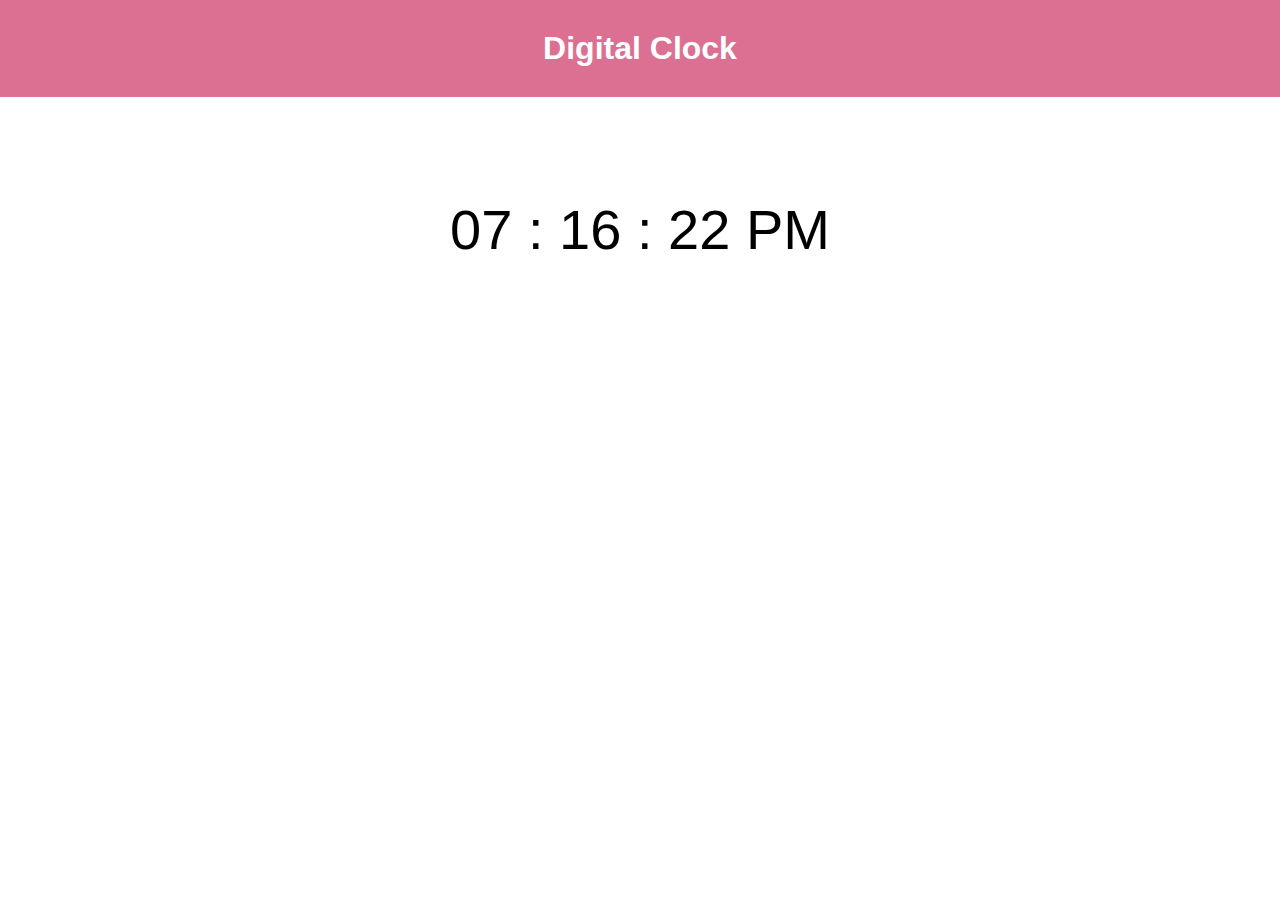
<file: clock/index.html>
<!DOCTYPE html>
<html lang="en">
<head>
    <meta charset="UTF-8">
    <meta http-equiv="X-UA-Compatible" content="IE=edge">
    <meta name="viewport" content="width=device-width, initial-scale=1.0">
    <link href="style.css" rel="stylesheet"> 
    <title>Clock</title>
</head>
<body>
    <nav>
        <div id="navbar">
          <div id="links">
              <h1>Digital Clock</h1>
            <!-- <a href="#digitalClock"></a>
            <a href="#circleClock">Circle Clock</a> -->
          </div>
        </div>
    </nav>
    <div id="digitalClock">
    </div>
    <!-- <div id="circleClock">
        <h1>Circle Clock</h1>
    </div> -->
    <script type="text/javascript" src="script.js"></script>
</body>
</html>
</file>
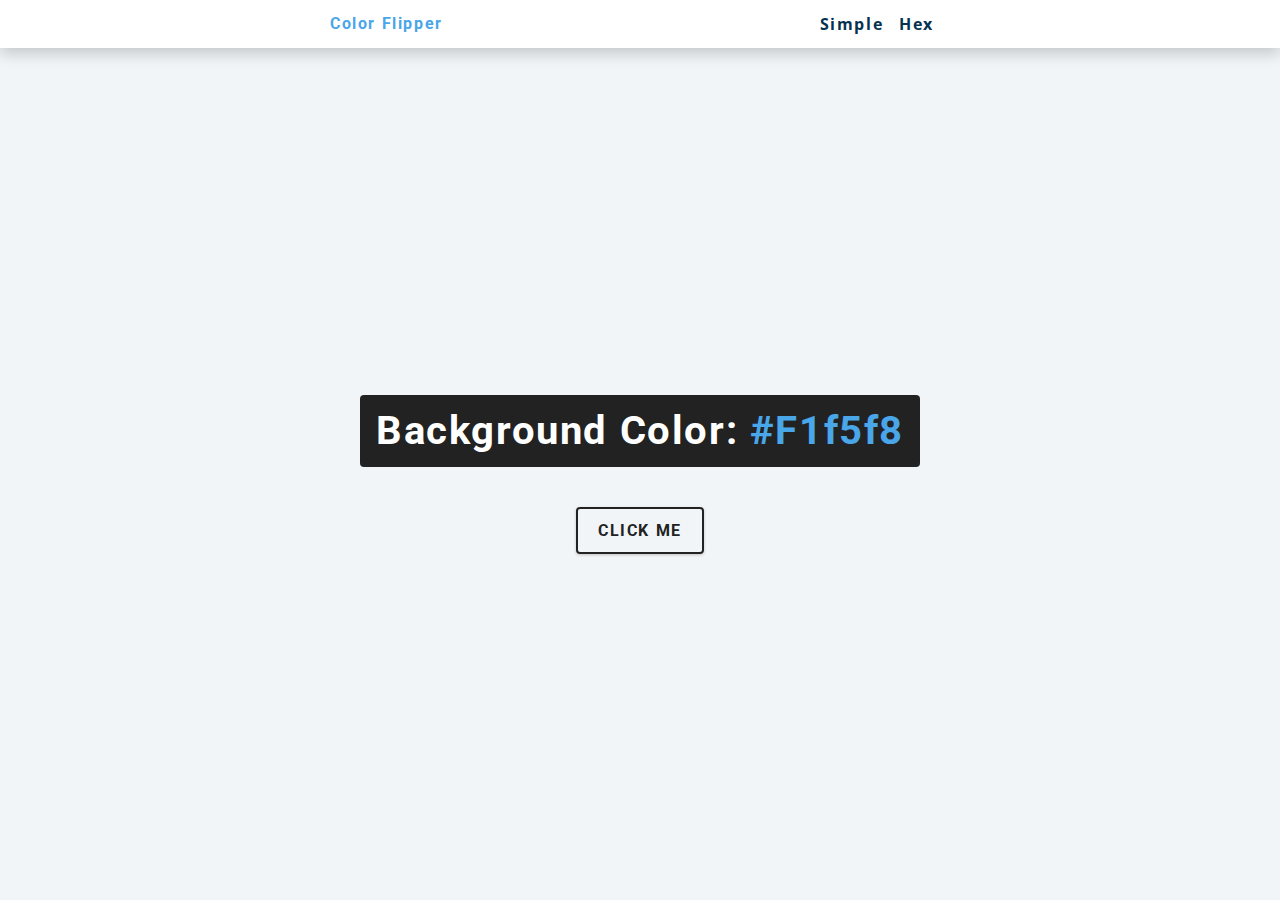
<file: color flipper/index.html>
<!DOCTYPE html>
<html lang="en">
<head>
    <meta charset="UTF-8">
    <meta http-equiv="X-UA-Compatible" content="IE=edge">
    <meta name="viewport" content="width=device-width, initial-scale=1.0">
    <link href="style.css" rel="stylesheet"> 
    <title>Color Flipper</title>
</head>
<body>
    <nav>
        <div class="nav-center">
            <h4>Color Flipper</h4>
            <ul class="nav-links">
                <li><a href="index.html">simple</a></li>
                <li><a href="hex.html">hex</a></li>
            </ul>
        </div>
    </nav>
    <main>
        <div class="container">
            <h2>background color: <span class="color">
                #f1f5f8
            </span></h2>
            <button class="btn btn-hero" id="btn">click me</button>
        </div>
    </main>

    <script src="script.js"></script>
</body>
</html>
</file>
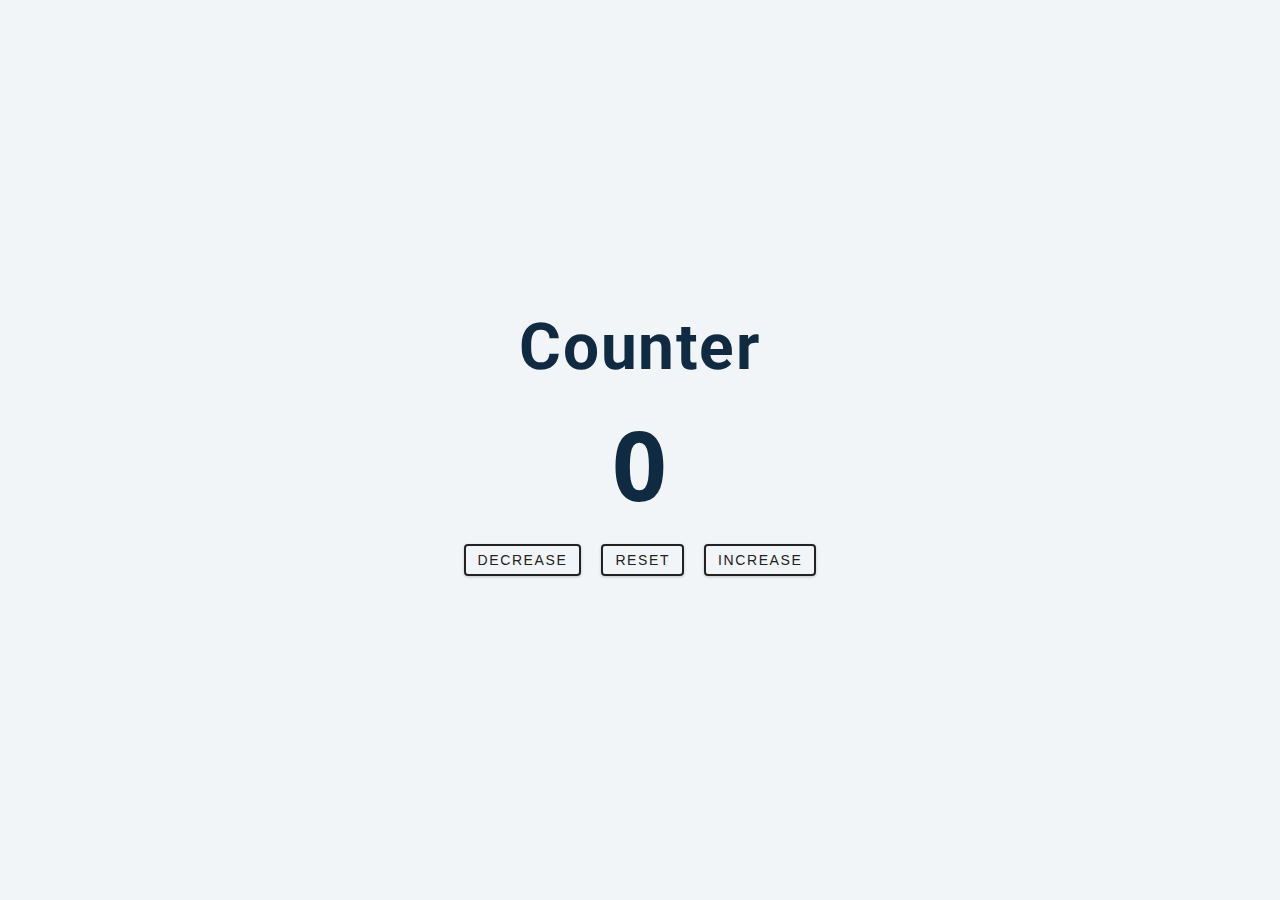
<file: counter/index.html>
<!DOCTYPE html>
<html lang="en">
<head>
    <meta charset="UTF-8">
    <meta http-equiv="X-UA-Compatible" content="IE=edge">
    <meta name="viewport" content="width=device-width, initial-scale=1.0">
    <link href="style.css" rel="stylesheet"> 
    <title>Counter</title>
</head>
<body>
    <main>
        <div class="container">
            <h1>Counter</h1>
            <span id="value">0</span>
            <div class="button-container">
                <button class="btn decrease">Decrease</button>
                <button class="btn reset">Reset</button>
                <button class="btn increase">Increase</button>
            </div>
        </div>
    </main>
    <script src="script.js"></script>
</body>
</html>
</file>
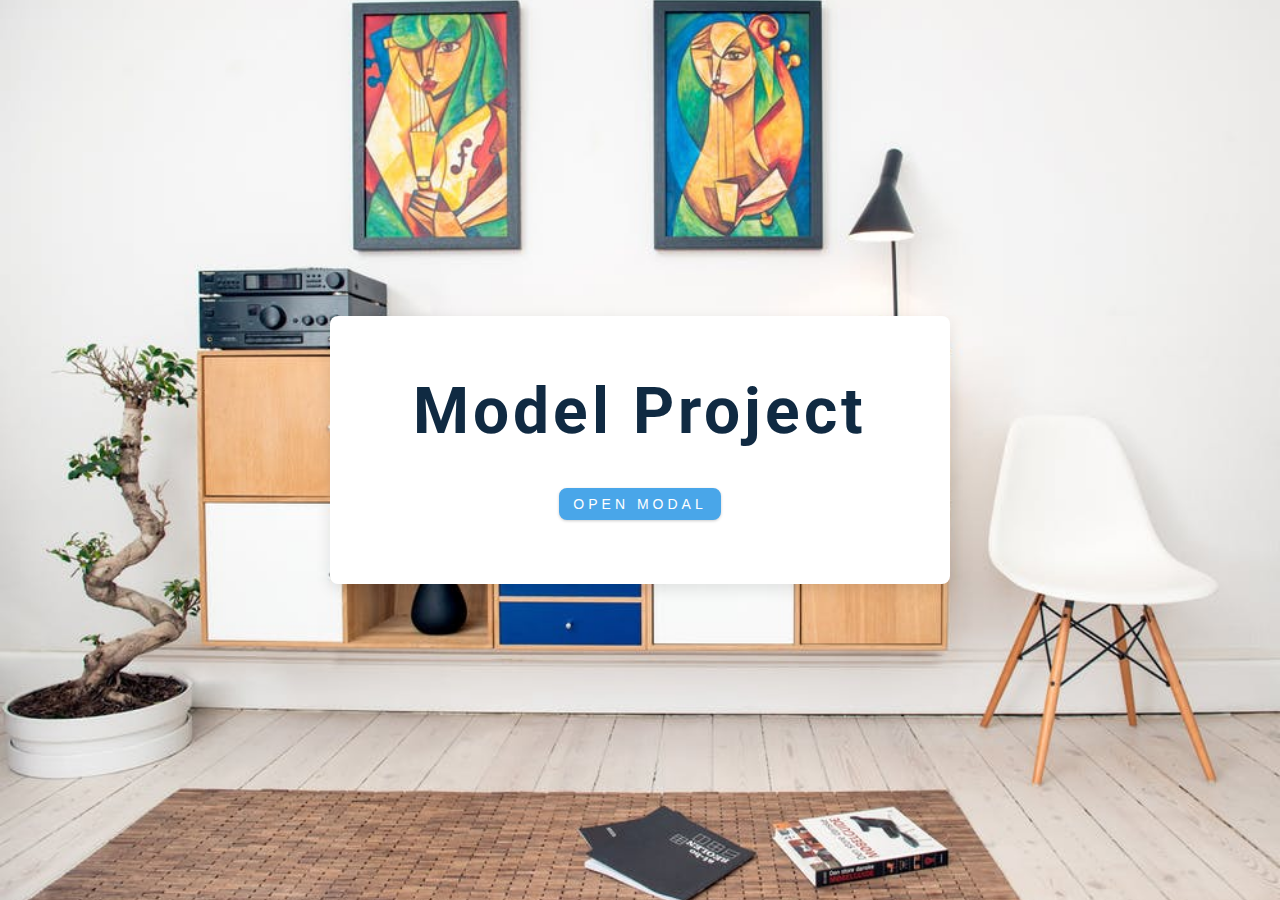
<file: modal/index.html>
<!DOCTYPE html>
<html lang="en">
<head>
    <meta charset="UTF-8">
    <meta http-equiv="X-UA-Compatible" content="IE=edge">
    <meta name="viewport" content="width=device-width, initial-scale=1.0">
    <link rel="stylesheet" href="https://cdnjs.cloudflare.com/ajax/libs/font-awesome/5.14.0/css/all.min.css"/>
    <link href="style.css" rel="stylesheet"> 
    <title>Modal</title>
</head>
<body>
    <header class="hero">
        <div class="banner">
            <h1>Model Project</h1>
            <button class="btn modal-btn">
                open modal
            </button>
        </div>
    </header>

    <div class="modal-overlay">
        <div class="modal-container">
            <h3>modal content</h3>
            <button class="close-btn">
                <i class="fas fa-times"></i>
            </button>
        </div>
    </div>
    <script src="script.js"></script>
</body>
</html>
</file>
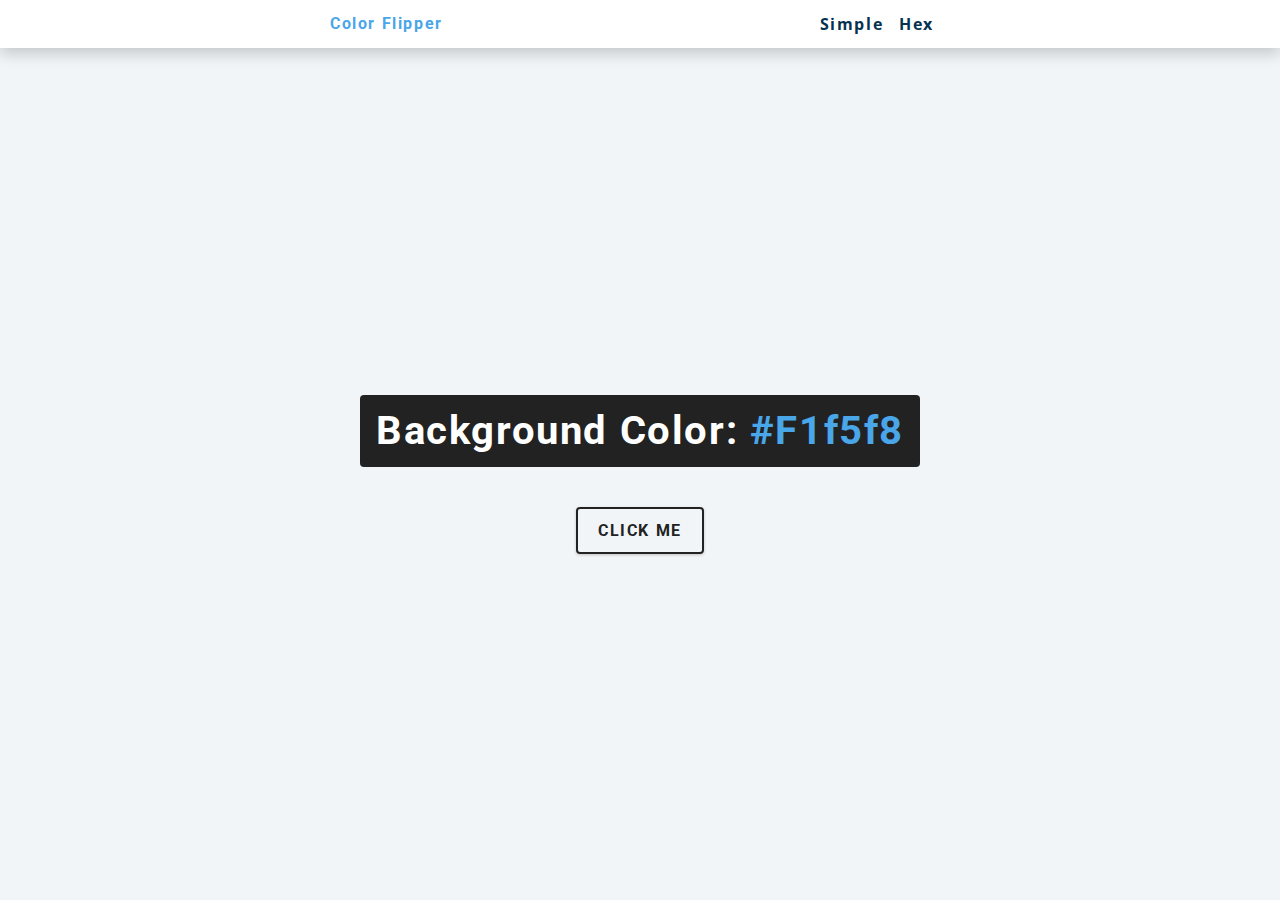
<file: color flipper/hex.html>
<!DOCTYPE html>
<html lang="en">
<head>
    <meta charset="UTF-8">
    <meta http-equiv="X-UA-Compatible" content="IE=edge">
    <meta name="viewport" content="width=device-width, initial-scale=1.0">
    <link href="style.css" rel="stylesheet"> 
    <title>Color Flipper</title>
</head>
<body>
    <nav>
        <div class="nav-center">
            <h4>Color Flipper</h4>
            <ul class="nav-links">
                <li><a href="index.html">simple</a></li>
                <li><a href="hex.html">hex</a></li>
            </ul>
        </div>
    </nav>
    <main>
        <div class="container">
            <h2>background color: <span class="color">
                #f1f5f8
            </span></h2>
            <button class="btn btn-hero" id="btn">click me</button>
        </div>
    </main>

    <script src="hex.js"></script>
</body>
</html>
</file>
<file: clock/style.css>
*{
    margin: 0;
    padding: 0;
}
#navbar{
    background-color: palevioletred;
    color: white;
    text-align: center;
}
#links{
    padding: 30px;
    font-family: "Open Sans", sans-serif;
}
#digitalClock, #circleClock{
    font-family: 'Orbitron', sans-serif;
    font-size: 56px;
    text-align: center;
    padding-top: 100px;
    padding-bottom: 40px;
    color: black;
}
</file>
<file: color flipper/style.css>
/*
=============== 
Fonts
===============
*/
@import url("https://fonts.googleapis.com/css?family=Open+Sans|Roboto:400,700&display=swap");

/*
=============== 
Variables
===============
*/

:root {
  /* dark shades of primary color*/
  --clr-primary-1: hsl(205, 86%, 17%);
  --clr-primary-2: hsl(205, 77%, 27%);
  --clr-primary-3: hsl(205, 72%, 37%);
  --clr-primary-4: hsl(205, 63%, 48%);
  /* primary/main color */
  --clr-primary-5: hsl(205, 78%, 60%);
  /* lighter shades of primary color */
  --clr-primary-6: hsl(205, 89%, 70%);
  --clr-primary-7: hsl(205, 90%, 76%);
  --clr-primary-8: hsl(205, 86%, 81%);
  --clr-primary-9: hsl(205, 90%, 88%);
  --clr-primary-10: hsl(205, 100%, 96%);
  /* darkest grey - used for headings */
  --clr-grey-1: hsl(209, 61%, 16%);
  --clr-grey-2: hsl(211, 39%, 23%);
  --clr-grey-3: hsl(209, 34%, 30%);
  --clr-grey-4: hsl(209, 28%, 39%);
  /* grey used for paragraphs */
  --clr-grey-5: hsl(210, 22%, 49%);
  --clr-grey-6: hsl(209, 23%, 60%);
  --clr-grey-7: hsl(211, 27%, 70%);
  --clr-grey-8: hsl(210, 31%, 80%);
  --clr-grey-9: hsl(212, 33%, 89%);
  --clr-grey-10: hsl(210, 36%, 96%);
  --clr-white: #fff;
  --clr-red-dark: hsl(360, 67%, 44%);
  --clr-red-light: hsl(360, 71%, 66%);
  --clr-green-dark: hsl(125, 67%, 44%);
  --clr-green-light: hsl(125, 71%, 66%);
  --clr-black: #222;
  --ff-primary: "Roboto", sans-serif;
  --ff-secondary: "Open Sans", sans-serif;
  --transition: all 0.3s linear;
  --spacing: 0.1rem;
  --radius: 0.25rem;
  --light-shadow: 0 5px 15px rgba(0, 0, 0, 0.1);
  --dark-shadow: 0 5px 15px rgba(0, 0, 0, 0.2);
  --max-width: 1170px;
  --fixed-width: 620px;
}
/*
=============== 
Global Styles
===============
*/

*,
::after,
::before {
  margin: 0;
  padding: 0;
  box-sizing: border-box;
}
body {
  font-family: var(--ff-secondary);
  background: var(--clr-grey-10);
  color: var(--clr-grey-1);
  line-height: 1.5;
  font-size: 0.875rem;
}
ul {
  list-style-type: none;
}
a {
  text-decoration: none;
}
h1,
h2,
h3,
h4 {
  letter-spacing: var(--spacing);
  text-transform: capitalize;
  line-height: 1.25;
  margin-bottom: 0.75rem;
  font-family: var(--ff-primary);
}
h1 {
  font-size: 3rem;
}
h2 {
  font-size: 2rem;
}
h3 {
  font-size: 1.25rem;
}
h4 {
  font-size: 0.875rem;
}
p {
  margin-bottom: 1.25rem;
  color: var(--clr-grey-5);
}
@media screen and (min-width: 800px) {
  h1 {
    font-size: 4rem;
  }
  h2 {
    font-size: 2.5rem;
  }
  h3 {
    font-size: 1.75rem;
  }
  h4 {
    font-size: 1rem;
  }
  body {
    font-size: 1rem;
  }
  h1,
  h2,
  h3,
  h4 {
    line-height: 1;
  }
}
/*  global classes */

/* section */
.section {
  padding: 5rem 0;
}

.section-center {
  width: 90vw;
  margin: 0 auto;
  max-width: 1170px;
}
@media screen and (min-width: 992px) {
  .section-center {
    width: 95vw;
  }
}
main {
  min-height: 100vh;
  display: grid;
  place-items: center;
}

/*
=============== 
Nav
===============
*/
nav {
  background: var(--clr-white);
  height: 3rem;
  display: grid;
  align-items: center;
  box-shadow: var(--dark-shadow);
}
.nav-center {
  width: 90vw;
  max-width: var(--fixed-width);
  margin: 0 auto;
  display: flex;
  align-items: center;
  justify-content: space-between;
}
.nav-center h4 {
  margin-bottom: 0;
  color: var(--clr-primary-5);
}
.nav-links {
  display: flex;
}
nav a {
  text-transform: capitalize;
  font-weight: 700;
  font-size: 1rem;
  color: var(--clr-primary-1);
  letter-spacing: var(--spacing);
  margin-right: 1rem;
}
nav a:hover {
  color: var(--clr-primary-5);
}
/*
=============== 
Container
===============
*/
main {
  min-height: calc(100vh - 3rem);
  display: grid;
  place-items: center;
}
.container {
  text-align: center;
}
.container h2 {
  background: var(--clr-black);
  color: var(--clr-white);
  padding: 1rem;
  border-radius: var(--radius);
  margin-bottom: 2.5rem;
}
.color {
  color: var(--clr-primary-5);
}
.btn-hero {
  font-family: var(--ff-primary);
  text-transform: uppercase;
  background: transparent;
  color: var(--clr-black);
  letter-spacing: var(--spacing);
  display: inline-block;
  font-weight: 700;
  transition: var(--transition);
  border: 2px solid var(--clr-black);
  cursor: pointer;
  box-shadow: 0 1px 3px rgba(0, 0, 0, 0.2);
  border-radius: var(--radius);
  font-size: 1rem;
  padding: 0.75rem 1.25rem;
}
.btn-hero:hover {
  color: var(--clr-white);
  background: var(--clr-black);
}
</file>
<file: counter/style.css>
/*
=============== 
Fonts
===============
*/
@import url("https://fonts.googleapis.com/css?family=Open+Sans|Roboto:400,700&display=swap");

/*
=============== 
Variables
===============
*/

:root {
  /* dark shades of primary color*/
  --clr-primary-1: hsl(205, 86%, 17%);
  --clr-primary-2: hsl(205, 77%, 27%);
  --clr-primary-3: hsl(205, 72%, 37%);
  --clr-primary-4: hsl(205, 63%, 48%);
  /* primary/main color */
  --clr-primary-5: hsl(205, 78%, 60%);
  /* lighter shades of primary color */
  --clr-primary-6: hsl(205, 89%, 70%);
  --clr-primary-7: hsl(205, 90%, 76%);
  --clr-primary-8: hsl(205, 86%, 81%);
  --clr-primary-9: hsl(205, 90%, 88%);
  --clr-primary-10: hsl(205, 100%, 96%);
  /* darkest grey - used for headings */
  --clr-grey-1: hsl(209, 61%, 16%);
  --clr-grey-2: hsl(211, 39%, 23%);
  --clr-grey-3: hsl(209, 34%, 30%);
  --clr-grey-4: hsl(209, 28%, 39%);
  /* grey used for paragraphs */
  --clr-grey-5: hsl(210, 22%, 49%);
  --clr-grey-6: hsl(209, 23%, 60%);
  --clr-grey-7: hsl(211, 27%, 70%);
  --clr-grey-8: hsl(210, 31%, 80%);
  --clr-grey-9: hsl(212, 33%, 89%);
  --clr-grey-10: hsl(210, 36%, 96%);
  --clr-white: #fff;
  --clr-red-dark: hsl(360, 67%, 44%);
  --clr-red-light: hsl(360, 71%, 66%);
  --clr-green-dark: hsl(125, 67%, 44%);
  --clr-green-light: hsl(125, 71%, 66%);
  --clr-black: #222;
  --ff-primary: "Roboto", sans-serif;
  --ff-secondary: "Open Sans", sans-serif;
  --transition: all 0.3s linear;
  --spacing: 0.1rem;
  --radius: 0.25rem;
  --light-shadow: 0 5px 15px rgba(0, 0, 0, 0.1);
  --dark-shadow: 0 5px 15px rgba(0, 0, 0, 0.2);
  --max-width: 1170px;
  --fixed-width: 620px;
}
/*
=============== 
Global Styles
===============
*/

*,
::after,
::before {
  margin: 0;
  padding: 0;
  box-sizing: border-box;
}
body {
  font-family: var(--ff-secondary);
  background: var(--clr-grey-10);
  color: var(--clr-grey-1);
  line-height: 1.5;
  font-size: 0.875rem;
}
ul {
  list-style-type: none;
}
a {
  text-decoration: none;
}
h1,
h2,
h3,
h4 {
  letter-spacing: var(--spacing);
  text-transform: capitalize;
  line-height: 1.25;
  margin-bottom: 0.75rem;
  font-family: var(--ff-primary);
}
h1 {
  font-size: 3rem;
}
h2 {
  font-size: 2rem;
}
h3 {
  font-size: 1.25rem;
}
h4 {
  font-size: 0.875rem;
}
p {
  margin-bottom: 1.25rem;
  color: var(--clr-grey-5);
}
@media screen and (min-width: 800px) {
  h1 {
    font-size: 4rem;
  }
  h2 {
    font-size: 2.5rem;
  }
  h3 {
    font-size: 1.75rem;
  }
  h4 {
    font-size: 1rem;
  }
  body {
    font-size: 1rem;
  }
  h1,
  h2,
  h3,
  h4 {
    line-height: 1;
  }
}
/*  global classes */

/* section */
.section {
  padding: 5rem 0;
}

.section-center {
  width: 90vw;
  margin: 0 auto;
  max-width: 1170px;
}
@media screen and (min-width: 992px) {
  .section-center {
    width: 95vw;
  }
}
main {
  min-height: 100vh;
  display: grid;
  place-items: center;
}

/*
=============== 
Counter
===============
*/

main {
  min-height: 100vh;
  display: grid;
  place-items: center;
}
.container {
  text-align: center;
}
#value {
  font-size: 6rem;
  font-weight: bold;
}
.btn {
  text-transform: uppercase;
  background: transparent;
  color: var(--clr-black);
  padding: 0.375rem 0.75rem;
  letter-spacing: var(--spacing);
  display: inline-block;
  transition: var(--transition);
  font-size: 0.875rem;
  border: 2px solid var(--clr-black);
  cursor: pointer;
  box-shadow: 0 1px 3px rgba(0, 0, 0, 0.2);
  border-radius: var(--radius);
  margin: 0.5rem;
}
.btn:hover {
  color: var(--clr-white);
  background: var(--clr-black);
}
</file>
<file: modal/style.css>
/*
=============== 
Fonts
===============
*/
@import url("https://fonts.googleapis.com/css?family=Open+Sans|Roboto:400,700&display=swap");

/*
=============== 
Variables
===============
*/

:root {
  /* dark shades of primary color*/
  --clr-primary-1: hsl(205, 86%, 17%);
  --clr-primary-2: hsl(205, 77%, 27%);
  --clr-primary-3: hsl(205, 72%, 37%);
  --clr-primary-4: hsl(205, 63%, 48%);
  /* primary/main color */
  --clr-primary-5: #49a6e9;
  /* --clr-primary-5: rgb(73, 166, 233); */
  /* lighter shades of primary color */
  --clr-primary-6: hsl(205, 89%, 70%);
  --clr-primary-7: hsl(205, 90%, 76%);
  --clr-primary-8: hsl(205, 86%, 81%);
  --clr-primary-9: hsl(205, 90%, 88%);
  --clr-primary-10: hsl(205, 100%, 96%);
  /* darkest grey - used for headings */
  --clr-grey-1: hsl(209, 61%, 16%);
  --clr-grey-2: hsl(211, 39%, 23%);
  --clr-grey-3: hsl(209, 34%, 30%);
  --clr-grey-4: hsl(209, 28%, 39%);
  /* grey used for paragraphs */
  --clr-grey-5: hsl(210, 22%, 49%);
  --clr-grey-6: hsl(209, 23%, 60%);
  --clr-grey-7: hsl(211, 27%, 70%);
  --clr-grey-8: hsl(210, 31%, 80%);
  --clr-grey-9: hsl(212, 33%, 89%);
  --clr-grey-10: hsl(210, 36%, 96%);
  --clr-white: #fff;
  --clr-red-dark: hsl(360, 67%, 44%);
  --clr-red-light: hsl(360, 71%, 66%);
  --clr-green-dark: hsl(125, 67%, 44%);
  --clr-green-light: hsl(125, 71%, 66%);
  --clr-black: #222;
  --ff-primary: "Roboto", sans-serif;
  --ff-secondary: "Open Sans", sans-serif;
  --transition: all 0.3s linear;
  --spacing: 0.25rem;
  --radius: 0.5rem;
  --light-shadow: 0 5px 15px rgba(0, 0, 0, 0.1);
  --dark-shadow: 0 5px 15px rgba(0, 0, 0, 0.2);
  --max-width: 1170px;
  --fixed-width: 620px;
}
/*
=============== 
Global Styles
===============
*/

*,
::after,
::before {
  margin: 0;
  padding: 0;
  box-sizing: border-box;
}
body {
  font-family: var(--ff-secondary);
  background: var(--clr-grey-10);
  color: var(--clr-grey-1);
  line-height: 1.5;
  font-size: 0.875rem;
}
ul {
  list-style-type: none;
}
a {
  text-decoration: none;
}
img:not(.logo) {
  width: 100%;
}
img {
  display: block;
}

h1,
h2,
h3,
h4 {
  letter-spacing: var(--spacing);
  text-transform: capitalize;
  line-height: 1.25;
  margin-bottom: 0.75rem;
  font-family: var(--ff-primary);
}
h1 {
  font-size: 3rem;
}
h2 {
  font-size: 2rem;
}
h3 {
  font-size: 1.25rem;
}
h4 {
  font-size: 0.875rem;
}
p {
  margin-bottom: 1.25rem;
  color: var(--clr-grey-5);
}
@media screen and (min-width: 800px) {
  h1 {
    font-size: 4rem;
  }
  h2 {
    font-size: 2.5rem;
  }
  h3 {
    font-size: 1.75rem;
  }
  h4 {
    font-size: 1rem;
  }
  body {
    font-size: 1rem;
  }
  h1,
  h2,
  h3,
  h4 {
    line-height: 1;
  }
}
/*  global classes */

.btn {
  text-transform: uppercase;
  background: transparent;
  color: var(--clr-black);
  padding: 0.375rem 0.75rem;
  letter-spacing: var(--spacing);
  display: inline-block;
  transition: var(--transition);
  font-size: 0.875rem;
  border: 2px solid var(--clr-black);
  cursor: pointer;
  box-shadow: 0 1px 3px rgba(0, 0, 0, 0.2);
  border-radius: var(--radius);
}
.btn:hover {
  color: var(--clr-white);
  background: var(--clr-black);
}
/* section */
.section {
  padding: 5rem 0;
}

.section-center {
  width: 90vw;
  margin: 0 auto;
  max-width: 1170px;
}
@media screen and (min-width: 992px) {
  .section-center {
    width: 95vw;
  }
}
main {
  min-height: 100vh;
  display: grid;
  place-items: center;
}
/*
=============== 
Modal
===============
*/
.hero {
  min-height: 100vh;
  background: url("./hero.jpeg") center/cover no-repeat;
  display: grid;
  place-items: center;
}
.banner {
  background: var(--clr-white);
  padding: 4rem 0;
  border-radius: var(--radius);
  box-shadow: var(--light-shadow);
  text-align: center;
  width: 90vw;
  max-width: var(--fixed-width);
}
.modal-btn {
  margin-top: 2rem;
  background: var(--clr-primary-5);
  border-color: var(--clr-primary-5);
  color: var(--clr-white);
}
.modal-btn:hover {
  background: transparent;
  color: var(--clr-primary-5);
}
.modal-overlay {
  position: fixed;
  top: 0;
  left: 0;
  width: 100%;
  height: 100%;
  background: rgba(73, 166, 233, 0.5);
  display: grid;
  place-items: center;
  transition: var(--transition);
  visibility: hidden;
  z-index: -10;
}
/* OPEN/CLOSE MODAL */
.open-modal {
  visibility: visible;
  z-index: 10;
}
.modal-container {
  background: var(--clr-white);
  border-radius: var(--radius);
  width: 90vw;
  height: 30vh;
  max-width: var(--fixed-width);
  text-align: center;
  display: grid;
  place-items: center;
  position: relative;
}
.close-btn {
  position: absolute;
  top: 1rem;
  right: 1rem;
  font-size: 2rem;
  background: transparent;
  border-color: transparent;
  color: var(--clr-red-dark);
  cursor: pointer;
  transition: var(--transition);
}
.close-btn:hover {
  color: var(--clr-red-light);
  transform: scale(1.3);
}
</file>
